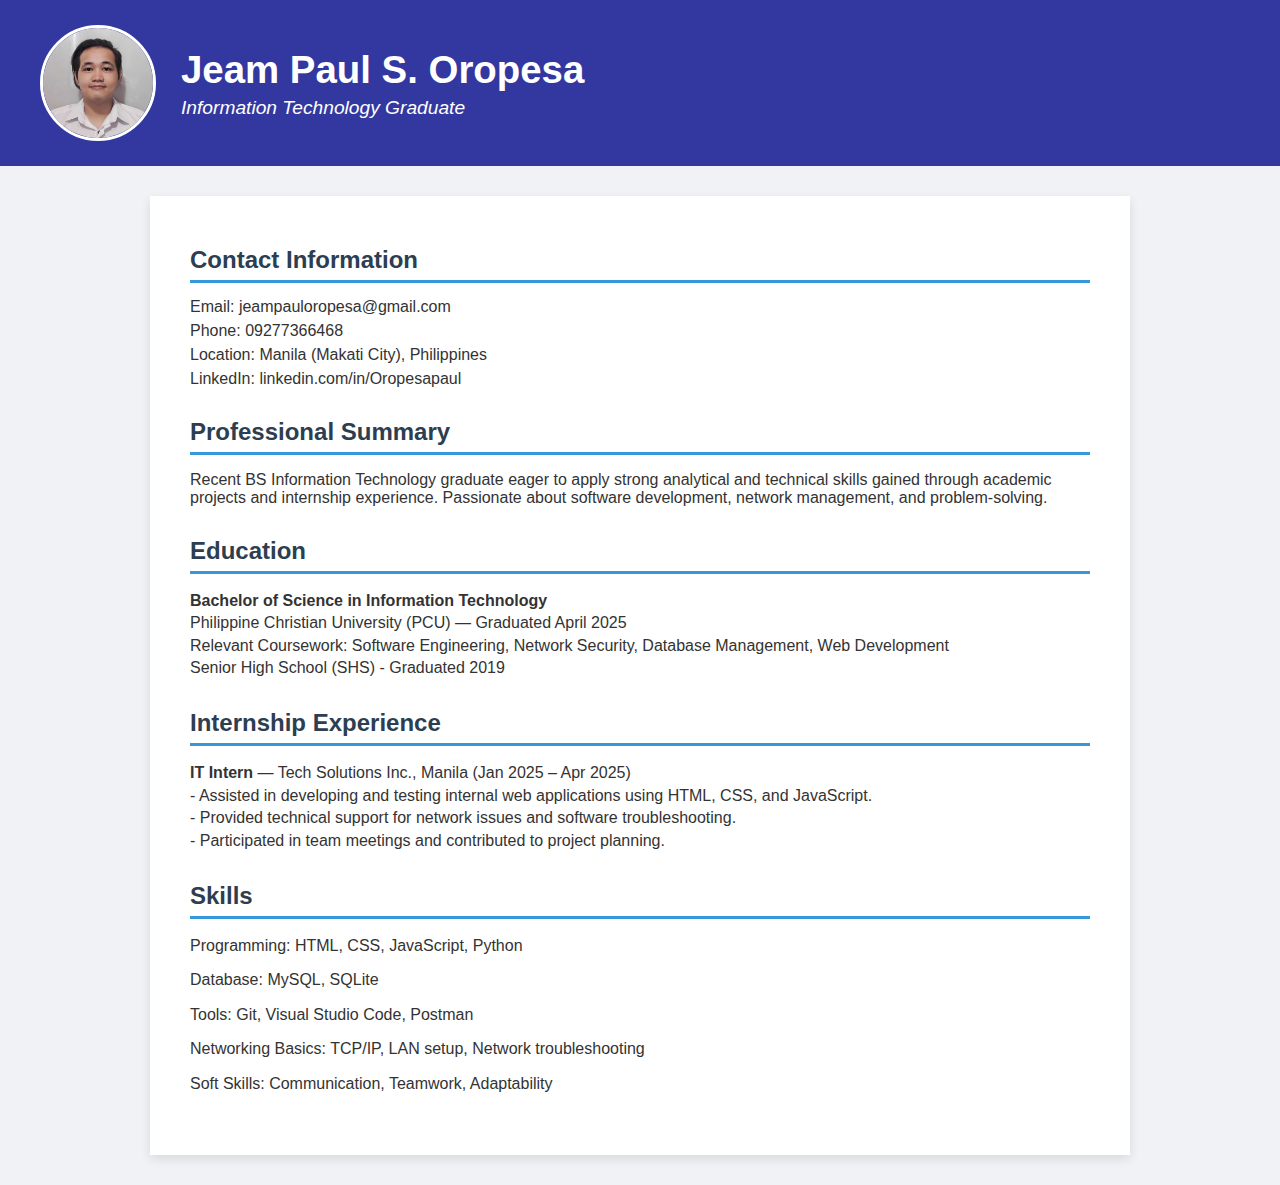
<file: Resume.HTML>
<!DOCTYPE html>
<html lang="en">
<head>
  <meta charset="UTF-8" />
  <meta name="viewport" content="width=device-width, initial-scale=1" />
  <title> Jeam Paul Oropesa - BSIT Graduate Resume</title>
  <style>
    body {
      font-family: 'Argent', Tahoma, Geneva, Verdana, sans-serif;
      background-color: #f0f2f5;
      margin: 0;
      padding: 0;
      color: #333;
    }
    header {
      background-color: #3338A0;
      color: white;
      padding: 25px 40px;
      display: flex;
      align-items: center;
    }
    header img {
      width: 110px;
      height: 110px;
      border-radius: 50%;
      margin-right: 25px;
      border: 3px solid white;
      object-fit: cover;
    }
    header h1 {
      margin: 0;
      font-size: 2.4rem;
    }
    header p {
      margin: 5px 0 0 0;
      font-size: 1.2rem;
      font-style: italic;
    }
    main {
      max-width: 900px;
      background-color: white;
      margin: 30px auto;
      padding: 30px 40px;
      box-shadow: 0 4px 10px rgba(0,0,0,0.1);
    }
    section {
      margin-bottom: 30px;
    }
    h2 {
      color: #2c3e50;
      border-bottom: 3px solid #3498db;
      padding-bottom: 6px;
      margin-bottom: 15px;
    }
    ul {
      list-style: none;
      padding-left: 0;
    }
    li {
      margin-bottom: 12px;
      line-height: 1.4;
    }
    .contact-info p {
      margin: 6px 0;
    }
  </style>
</head>
<body>

  <header>
	<img src="1X1 Pic.jpg" alt="Photo Of the User">
    <div>
      <h1>Jeam Paul S. Oropesa</h1>
      <p>Information Technology Graduate</p>
    </div>
  </header>

  <main>
    <section class="contact-info">
      <h2>Contact Information</h2>
      <p>Email: jeampauloropesa@gmail.com </p>
      <p>Phone: 09277366468</p>
      <p>Location: Manila (Makati City), Philippines</p>
      <p>LinkedIn: linkedin.com/in/Oropesapaul</p>
    </section>

    <section>
      <h2>Professional Summary</h2>
      <p>
        Recent BS Information Technology graduate eager to apply strong analytical and technical skills 
        gained through academic projects and internship experience. Passionate about software development, 
        network management, and problem-solving.
      </p>
    </section>

    <section>
      <h2>Education</h2>
      <ul>
        <li>
          <strong>Bachelor of Science in Information Technology</strong></br>
          Philippine Christian University (PCU) — Graduated April 2025</br>
          Relevant Coursework: Software Engineering, Network Security, Database Management, Web Development</br>
	  Senior High School (SHS) - Graduated 2019
        </li>
      </ul>
    </section>

    <section>
      <h2>Internship Experience</h2>
      <ul>
        <li>
          <strong>IT Intern</strong> — Tech Solutions Inc., Manila (Jan 2025 – Apr 2025)<br />
          - Assisted in developing and testing internal web applications using HTML, CSS, and JavaScript.<br />
          - Provided technical support for network issues and software troubleshooting.<br />
          - Participated in team meetings and contributed to project planning.
        </li>
      </ul>
    </section>

    <section>
      <h2>Skills</h2>
      <ul>
        <li>Programming: HTML, CSS, JavaScript, Python</li>
        <li>Database: MySQL, SQLite</li>
        <li>Tools: Git, Visual Studio Code, Postman</li>
        <li>Networking Basics: TCP/IP, LAN setup, Network troubleshooting</li>
        <li>Soft Skills: Communication, Teamwork, Adaptability</li>
      </ul>
    </section>
  </main>

</body>
</html>
</file>
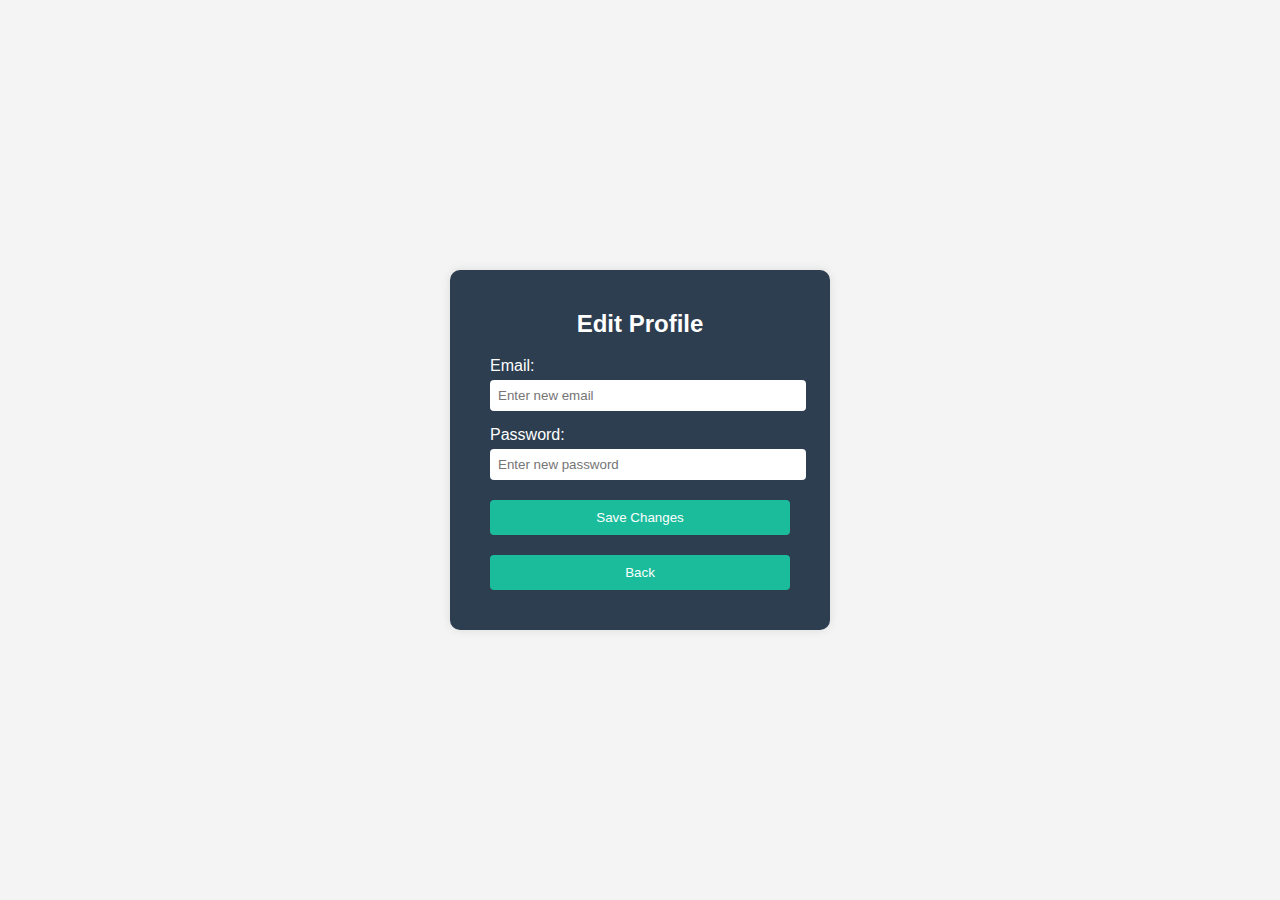
<file: XAMP AND PHP/Edit.html>
<!DOCTYPE html>
<html lang="en">
<head>
  <meta charset="UTF-8">
  <meta name="viewport" content="width=device-width, initial-scale=1.0">
  <title>Edit Profile</title>
  <style>
    body {
      font-family: Arial, sans-serif;
      background: #f4f4f4;
      display: flex;
      justify-content: center;
      align-items: center;
      height: 100vh;
      margin: 0;
    }

    .edit-form {
      background-color: #2c3e50;
      color: white;
      padding: 40px;
      border-radius: 10px;
      width: 300px;
      box-shadow: 0 0 10px rgba(0,0,0,0.1);
      text-align: center;
    }

    .edit-form h2 {
      margin-top: 0;
    }

    .edit-form label {
      display: block;
      margin-top: 15px;
      text-align: left;
    }

    .edit-form input[type="text"],
    .edit-form input[type="password"] {
      width: 100%;
      padding: 8px;
      margin-top: 5px;
      border: none;
      border-radius: 4px;
    }

    .edit-form input[type="submit"],
    .edit-form button {
      background-color: #1abc9c;
      color: white;
      padding: 10px;
      border: none;
      border-radius: 4px;
      margin-top: 20px;
      width: 100%;
      cursor: pointer;
    }

    .edit-form input[type="submit"]:hover,
    .edit-form button:hover {
      background-color: #16a085;
    }
  </style>
</head>
<body>
  <form class="edit-form" onsubmit="saveChanges(); return false;">
    <h2>Edit Profile</h2>

    <label for="email">Email:</label>
    <input type="text" id="email" name="email" placeholder="Enter new email">

    <label for="password">Password:</label>
    <input type="password" id="password" name="password" placeholder="Enter new password">

    <input type="submit" value="Save Changes">

    <!-- Back Button -->
    <button type="button" onclick="history.back()">Back</button>
  </form>

  <script>
    // Load saved data when the page loads
    window.onload = function () {
      const savedEmail = localStorage.getItem("userEmail");
      const savedPassword = localStorage.getItem("userPassword");

      if (savedEmail) document.getElementById("email").value = savedEmail;
      if (savedPassword) document.getElementById("password").value = savedPassword;
    };

    // Save data to localStorage
    function saveChanges() {
      const email = document.getElementById("email").value;
      const password = document.getElementById("password").value;

      localStorage.setItem("userEmail", email);
      localStorage.setItem("userPassword", password);

      alert("Changes saved locally!");
    }
  </script>
</body>
</html>
</file>
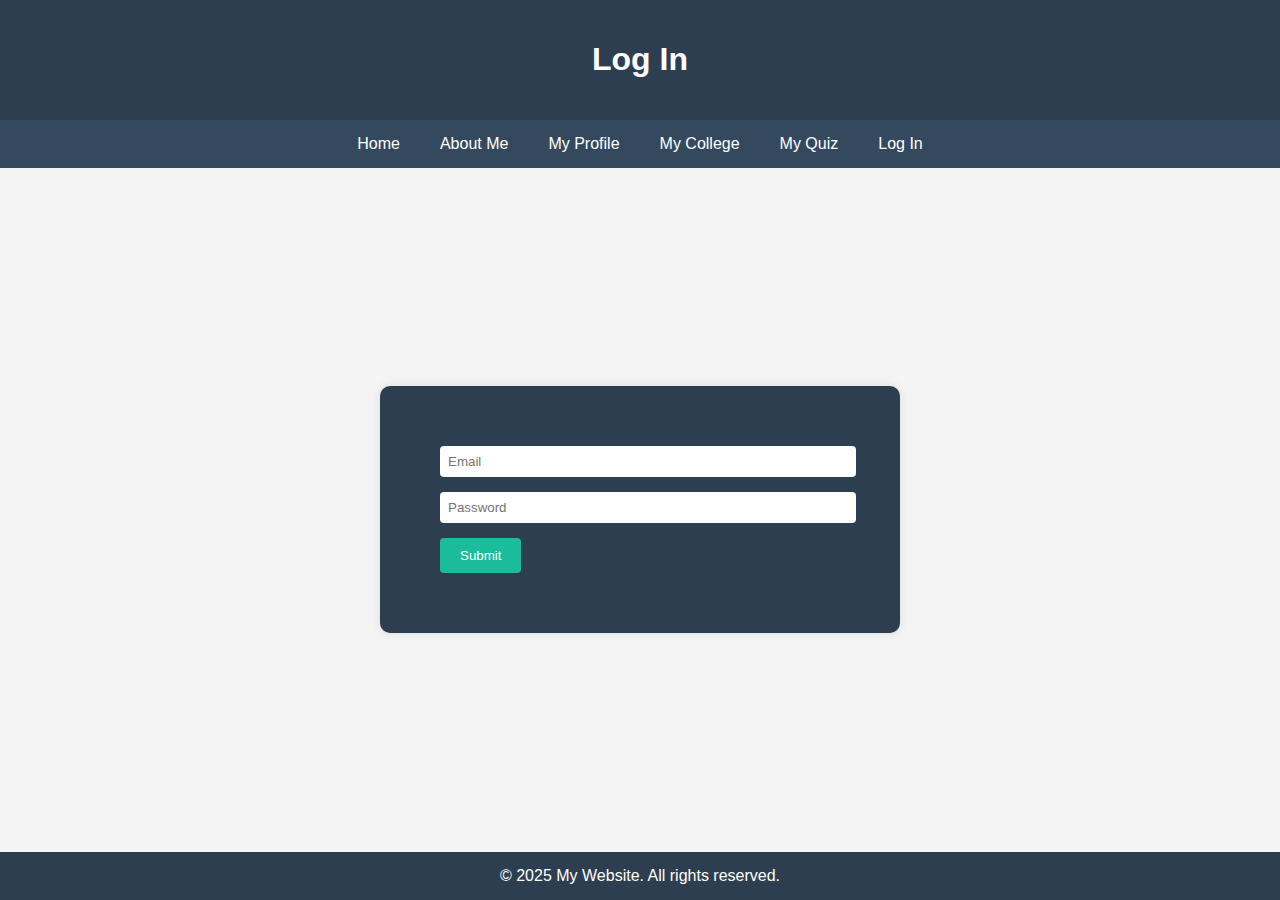
<file: XAMP AND PHP/Log in.html>
<!DOCTYPE html>
<html lang="en">
<head>
  <meta charset="UTF-8" />
  <meta name="viewport" content="width=device-width, initial-scale=1.0"/>
  <title>My Website</title>
  <style>
    body {
      margin: 0;
      font-family: Arial, sans-serif;
      background: #f4f4f4;
      display: flex;
      flex-direction: column;
      min-height: 100vh;
    }

    header {
      background-color: #2c3e50;
      color: white;
      padding: 20px 40px;
      text-align: center;
    }

    nav {
      display: flex;
      justify-content: center;
      background: #34495e;
    }

    nav a {
      color: white;
      text-decoration: none;
      padding: 15px 20px;
      display: inline-block;
    }

    nav a:hover {
      background-color: #2c3e50;
    }

    .hero {
      display: flex;
      flex-direction: column;
      align-items: center;
      justify-content: center;
      padding: 100px 20px;
      background: url('https://source.unsplash.com/1600x900/?nature,technology') no-repeat center center/cover;
      color: white;
      text-align: center;
    }

    .hero h1 {
      font-size: 3em;
      margin-bottom: 10px;
    }

    .hero p {
      font-size: 1.5em;
      max-width: 600px;
    }

      main {
      flex: 1;
      display: flex;
      justify-content: center;
      align-items: center;
      padding: 40px 20px;
    }

    .info-box {
     background-color: #2c3e50;
     padding: 60px;
     border-radius: 10px;
     color: white;
     width: 400px; /* increased from 300px to 400px */
     box-shadow: 0 0 10px rgba(0, 0, 0, 0.1);
    }
 
    }

    .info-box h2 {
      margin-top: 0;
    }

    .info-box p {
      margin: 10px 0;
    }

    label {
      display: block;
      margin-bottom: 5px;
    }

    input[type="text"],
    input[type="password"] {
      width: 100%;
      padding: 8px;
      margin-bottom: 15px;
      border: none;
      border-radius: 4px;
    }

    input[type="submit"] {
      background-color: #1abc9c;
      color: white;
      padding: 10px 20px;
      border: none;
      border-radius: 4px;
      cursor: pointer;
    }

    input[type="submit"]:hover {
      background-color: #16a085;
    }

    footer {
      background-color: #2c3e50;
      color: white;
      text-align: center;
      padding: 15px;
    }
  </style>
</head>
<body>
  <header>
    <h1>Log In</h1>
  </header>

  <nav>
    <a href="Front page.html">Home</a>
    <a href="About Me.html">About Me</a>
    <a href="My profile.html">My Profile</a>
    <a href="My College.html">My College</a>
    <a href="Quiz.html">My Quiz</a>
    <a href="Log in.html">Log In</a>
  </nav>

  <main>
    <div class="info-box">
      <form action="/action_page.php">

        <input type="text" id="Gmail" name="Gmail" placeholder="Email" required>

        <input type="password" id="password" name="password" placeholder="Password"required>

        <input type="submit" value="Submit">
      </form>
    </div>
  </main>

  <footer>
    &copy; 2025 My Website. All rights reserved.
  </footer>
</body>
</html>
</file>
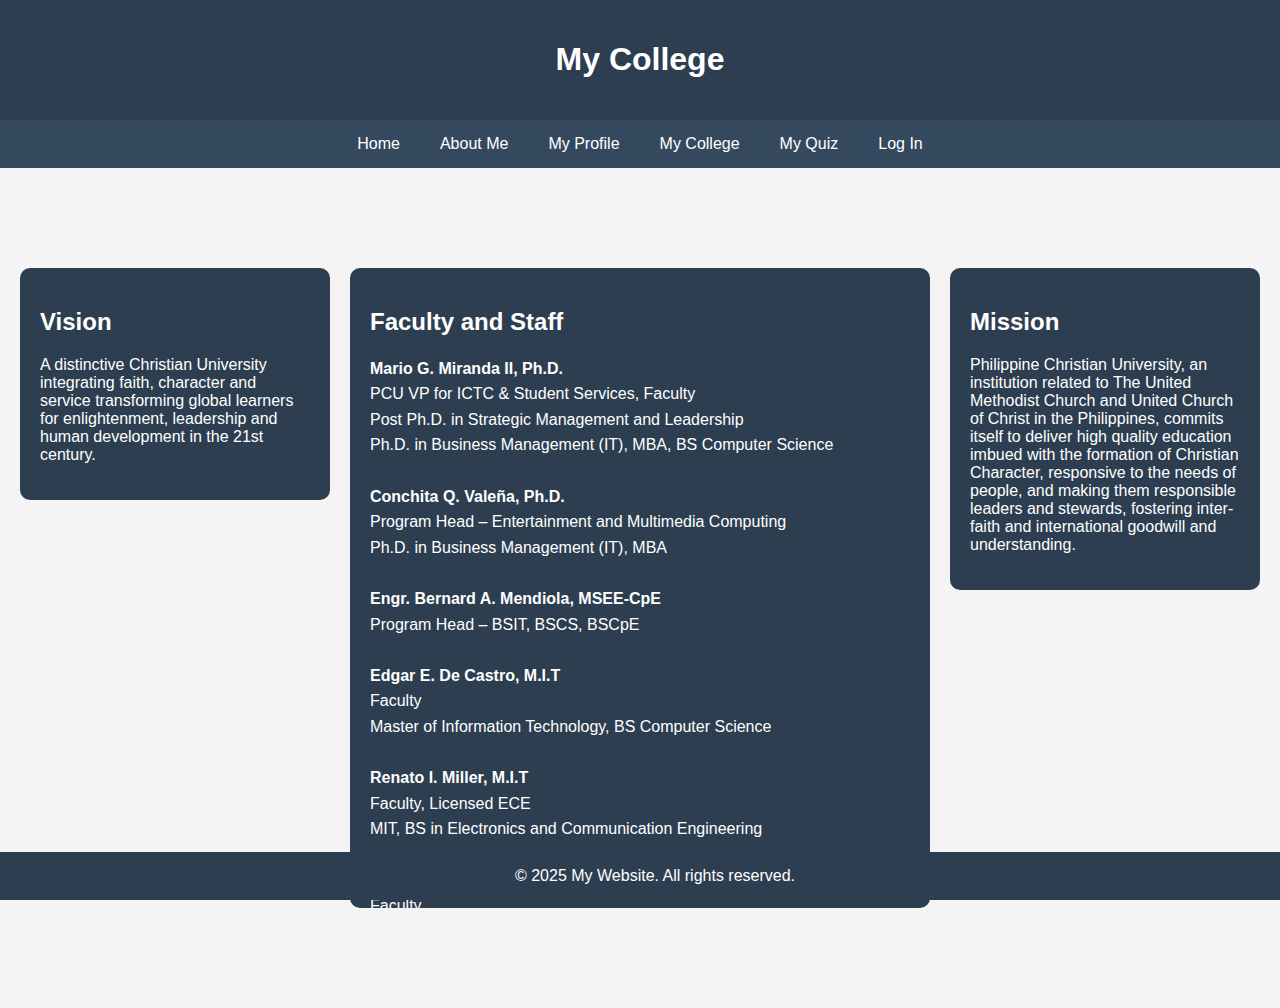
<file: XAMP AND PHP/My College.html>
<!DOCTYPE html>
<html lang="en">
<head>
  <meta charset="UTF-8" />
  <meta name="viewport" content="width=device-width, initial-scale=1.0"/>
  <title>My College</title>
  <style>
    body {
      margin: 0;
      font-family: Arial, sans-serif;
      background: #f4f4f4;
    }

    header {
      background-color: #2c3e50;
      color: white;
      padding: 20px 40px;
      text-align: center;
    }

    nav {
      display: flex;
      justify-content: center;
      background: #34495e;
    }

    nav a {
      color: white;
      text-decoration: none;
      padding: 15px 20px;
      display: inline-block;
    }

    nav a:hover {
      background-color: #2c3e50;
    }

    .hero {
      display: flex;
      flex-direction: row;
      align-items: flex-start;
      justify-content: space-between;
      padding: 100px 20px;
      background: url('https://source.unsplash.com/1600x900/?nature,technology') no-repeat center center/cover;
      color: white;
      gap: 20px;
    }

    .info-box {
      background-color:#2c3e50;
      padding: 20px;
      border-radius: 10px;
      max-height: 600px;
      overflow-y: auto;
      flex: 1;
    }

    .faculty-list {
      line-height: 1.6;
    }

    footer {
      background-color: #2c3e50;
      color: white;
      text-align: center;
      padding: 15px;
      position: fixed;
      width: 100%;
      bottom: 0;
    }
  </style>
</head>
<body>
  <header>
    <h1>My College</h1>
  </header>

  <nav>
    <a href="Front page.html">Home</a>
    <a href="About Me.html">About Me</a>
    <a href="My profile.html">My Profile</a>
    <a href="My College.html">My College</a>
    <a href="Quiz.html">My Quiz</a>
    <a href="Log in.html">Log In</a>
  </nav>

  <section class="hero">
    <div class="info-box">
      <h2>Vision</h2>
      <p>
        A distinctive Christian University integrating faith, character and service
        transforming global learners for enlightenment, leadership and human development in the 21st century.
      </p>
    </div>

    <div class="info-box" style="flex: 2;">
      <h2>Faculty and Staff</h2>
      <div class="faculty-list">
        <strong>Mario G. Miranda II, Ph.D.</strong><br>
        PCU VP for ICTC & Student Services, Faculty<br>
        Post Ph.D. in Strategic Management and Leadership<br>
        Ph.D. in Business Management (IT), MBA, BS Computer Science<br><br>

        <strong>Conchita Q. Valeña, Ph.D.</strong><br>
        Program Head – Entertainment and Multimedia Computing<br>
        Ph.D. in Business Management (IT), MBA<br><br>

        <strong>Engr. Bernard A. Mendiola, MSEE-CpE</strong><br>
        Program Head – BSIT, BSCS, BSCpE<br><br>

        <strong>Edgar E. De Castro, M.I.T</strong><br>
        Faculty<br>
        Master of Information Technology, BS Computer Science<br><br>

        <strong>Renato I. Miller, M.I.T</strong><br>
        Faculty, Licensed ECE<br>
        MIT, BS in Electronics and Communication Engineering<br><br>

        <strong>Michelle B. Ramos, Ph.D.</strong><br>
        Faculty<br>
        Ph.D. in Business Management (IT), MIT, BSCS<br><br>

        <strong>Rachel J. Vergara, MIT</strong><br>
        Faculty<br>
        BSIT – Universidad de Manila (2019), MIT<br><br>

        <strong>John Joshua E. Mendoza, M.I.T</strong><br>
        Faculty<br>
        MIT Major in Software Development<br><br>

        <strong>Rhayz Steven Kyle P. Bautista, M.I.T</strong><br>
        Faculty<br>
        MIT – Major in Software Development<br><br>

        <strong>Vincent Oliver G. Cheng, MACA</strong><br>
        Part-Time Faculty<br>
        MA in Communication (Applied Media Studies), BA in Multimedia Arts<br><br>

        <strong>Ara Katrina Q. Valeña</strong><br>
        Part-Time Faculty<br>
        BA in Interior Design, Assumption College (2010)<br><br>

        <strong>Karlo Ben A. Balino</strong><br>
        Part-Time Faculty<br><br>

        <strong>Julius P. Claour</strong><br>
        Part-Time Faculty<br><br>

        <strong>Tristan Jay P. Calaguas</strong><br>
        Part-Time Faculty<br><br>

        <strong>Glen Paul D. Choco, MIT</strong><br>
        Part-Time Faculty<br><br>

        <strong>Mark Lawrence G. Garcia, MIT</strong><br>
        Part-Time Faculty<br><br>

        <strong>Camille Magsalin</strong><br>
        Part-Time Faculty<br><br>

        <strong>Ma. Jackielyn Orbino</strong><br>
        Part-Time Faculty<br><br>

        <strong>Arvin Patani</strong><br>
        Part-Time Faculty<br><br>

        <strong>Bernabe Cabuhayan</strong><br>
        Part-Time Faculty<br><br>

        <strong>Paul Pineda</strong><br>
        Part-Time Faculty<br><br>

        <strong>Roman Villones</strong><br>
        Part-Time Faculty<br><br>
      </div>
    </div>

    <div class="info-box">
      <h2>Mission</h2>
      <p>
        Philippine Christian University, an institution related to The United Methodist Church and United Church of Christ in the Philippines, commits itself to deliver high quality education imbued with the formation of Christian Character, responsive to the needs of people, and making them responsible leaders and stewards, fostering inter-faith and international goodwill and understanding.
      </p>
    </div>
  </section>

  <footer>
    &copy; 2025 My Website. All rights reserved.
  </footer>
</body>
</html>
</file>
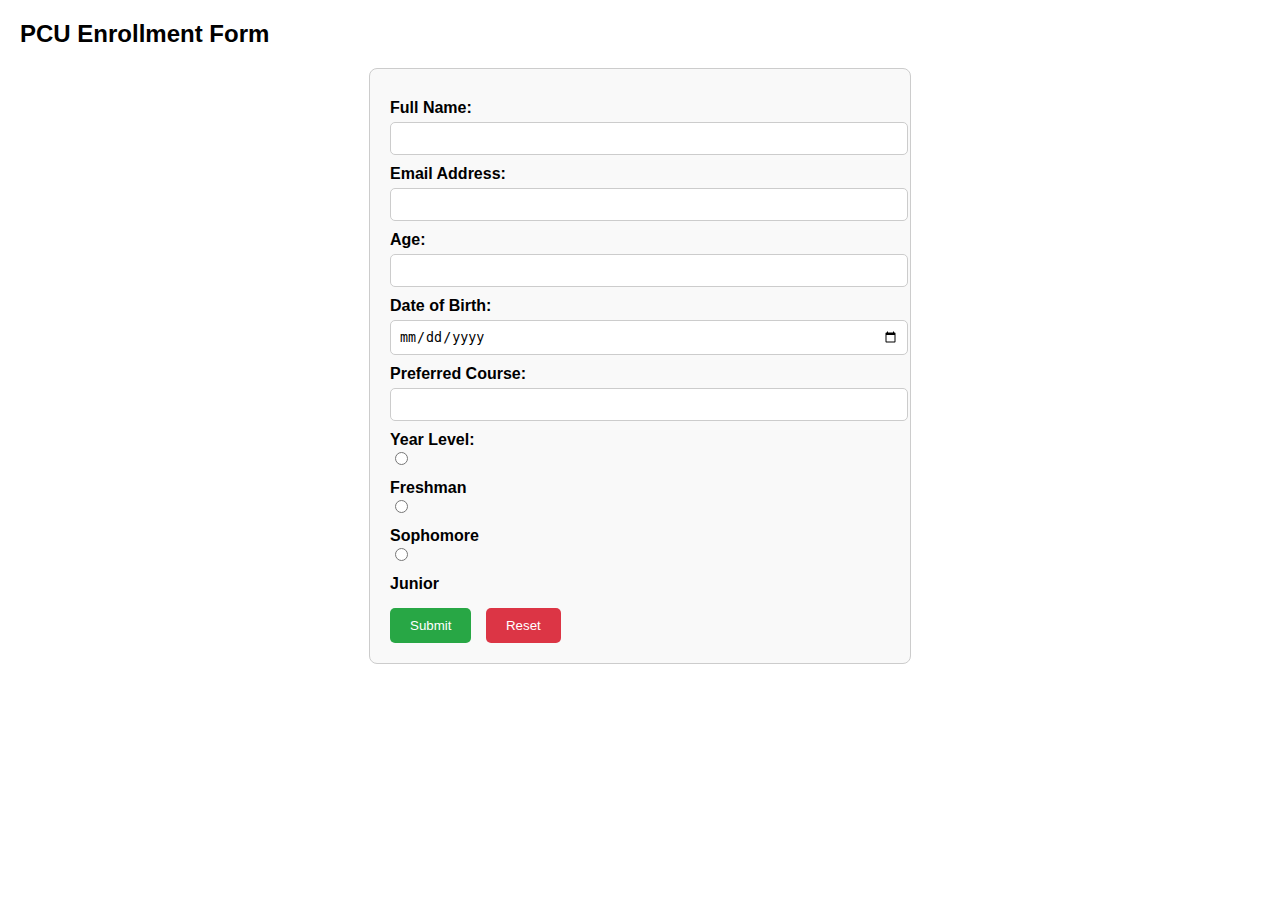
<file: XAMP AND PHP/PCU Enrollment.HTML>
<!DOCTYPE html>
<html lang="en">
<head>
  <meta charset="UTF-8">
  <meta name="viewport" content="width=device-width, initial-scale=1.0">
  <title>PCU Enrollment Form</title>
  <style>
    body {
      font-family: Arial, sans-serif;
      margin: 20px;
    }
    form {
      max-width: 500px;
      margin: auto;
      padding: 20px;
      border: 1px solid #ccc;
      border-radius: 8px;
      background-color: #f9f9f9;
    }
    label {
      display: block;
      margin-top: 10px;
      font-weight: bold;
    }
    input[type="text"],
    input[type="email"],
    input[type="number"],
    input[type="date"] {
      width: 100%;
      padding: 8px;
      margin-top: 5px;
      border: 1px solid #ccc;
      border-radius: 5px;
    }
    .buttons {
      margin-top: 15px;
    }
    .buttons input {
      padding: 10px 20px;
      margin-right: 10px;
      border: none;
      border-radius: 5px;
      cursor: pointer;
    }
    .submit {
      background-color: #28a745;
      color: white;
    }
    .reset {
      background-color: #dc3545;
      color: white;
    }
  </style>
</head>
<body>
  <h2>PCU Enrollment Form</h2>
  <form>
    <!-- Five (5) Text Fields -->
    <label for="fullname">Full Name:</label>
    <input type="text" id="fullname" name="fullname" required>

    <label for="email">Email Address:</label>
    <input type="email" id="email" name="email" required>

    <label for="age">Age:</label>
    <input type="number" id="age" name="age" required>

    <label for="dob">Date of Birth:</label>
    <input type="date" id="dob" name="dob">

    <label for="course">Preferred Course:</label>
    <input type="text" id="course" name="course">

    <!-- Three (3) Radio Buttons -->
    <label>Year Level:</label>
    <input type="radio" id="freshman" name="year" value="Freshman">
    <label for="freshman">Freshman</label>
    <input type="radio" id="sophomore" name="year" value="Sophomore">
    <label for="sophomore">Sophomore</label>
    <input type="radio" id="junior" name="year" value="Junior">
    <label for="junior">Junior</label>

    <!-- Buttons -->
    <div class="buttons">
      <input type="submit" value="Submit" class="submit">
      <input type="reset" value="Reset" class="reset">
    </div>
  </form>
</body>
</html>
</file>
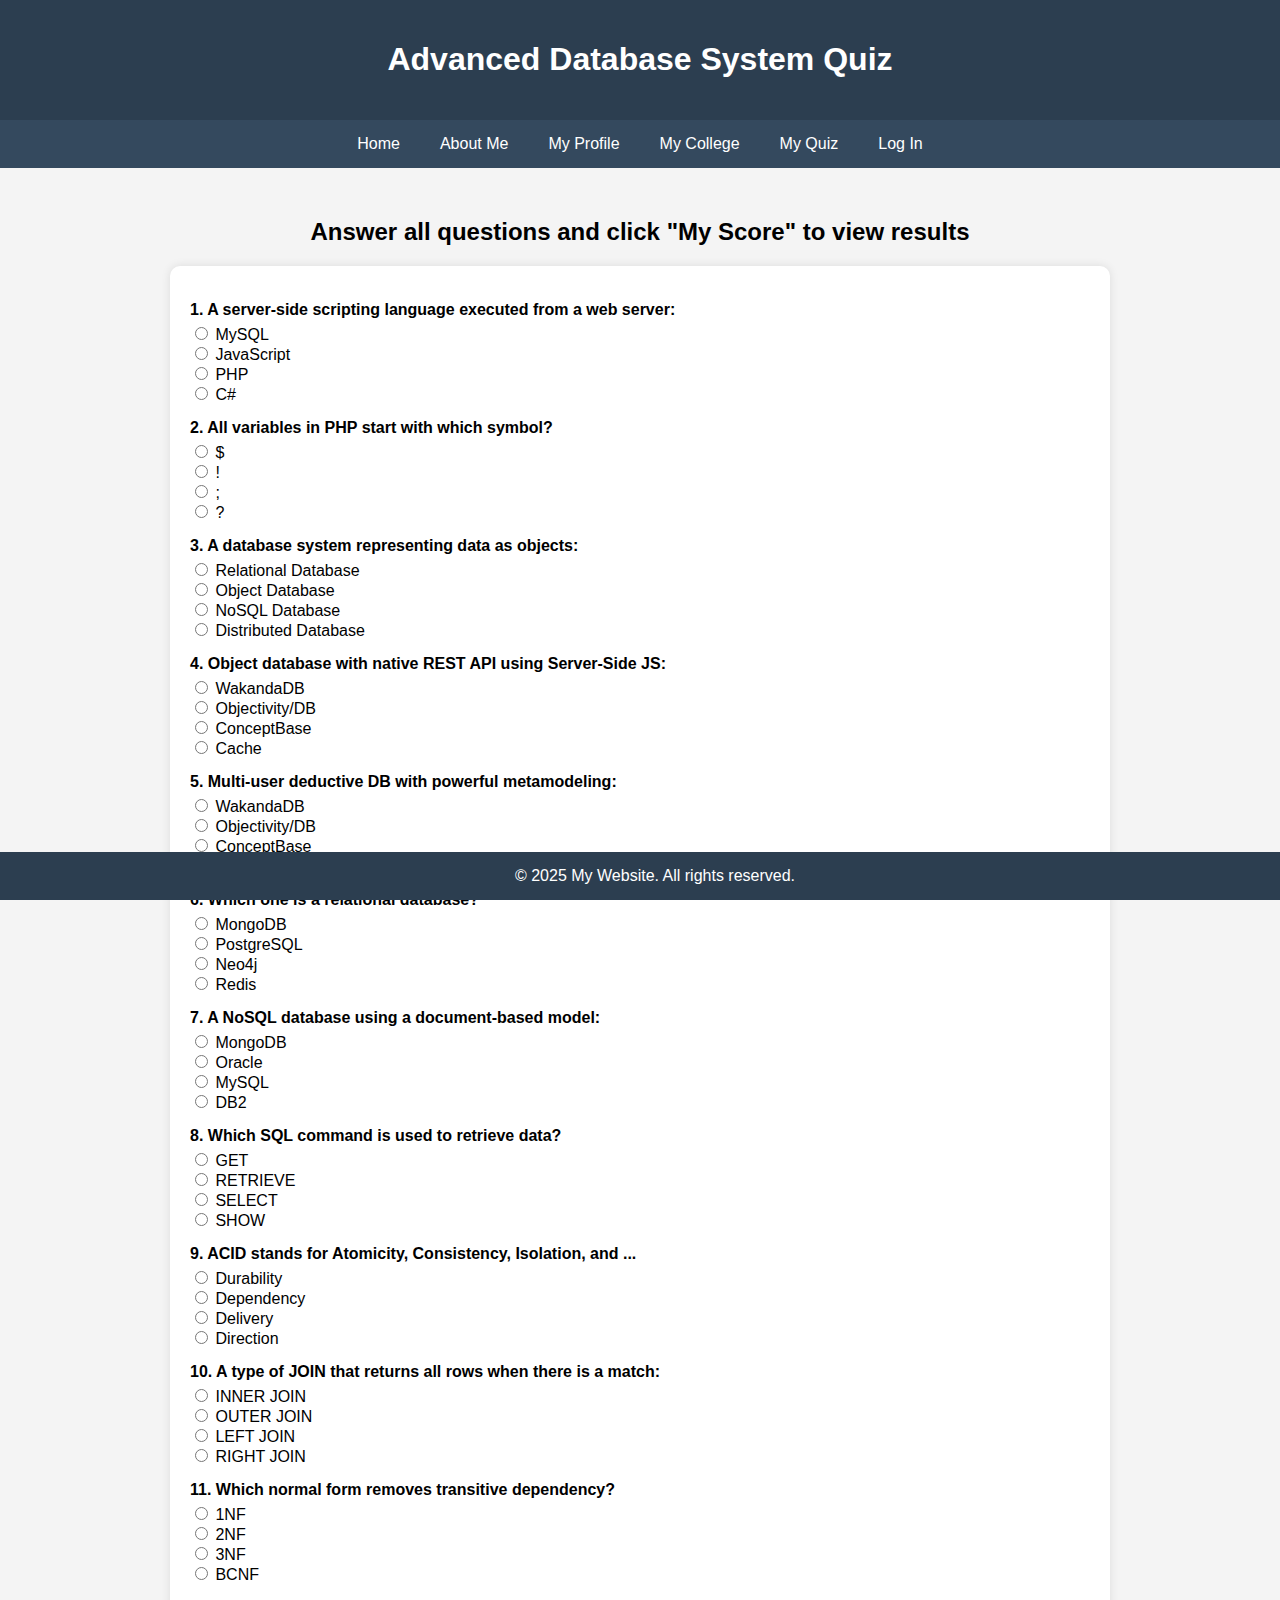
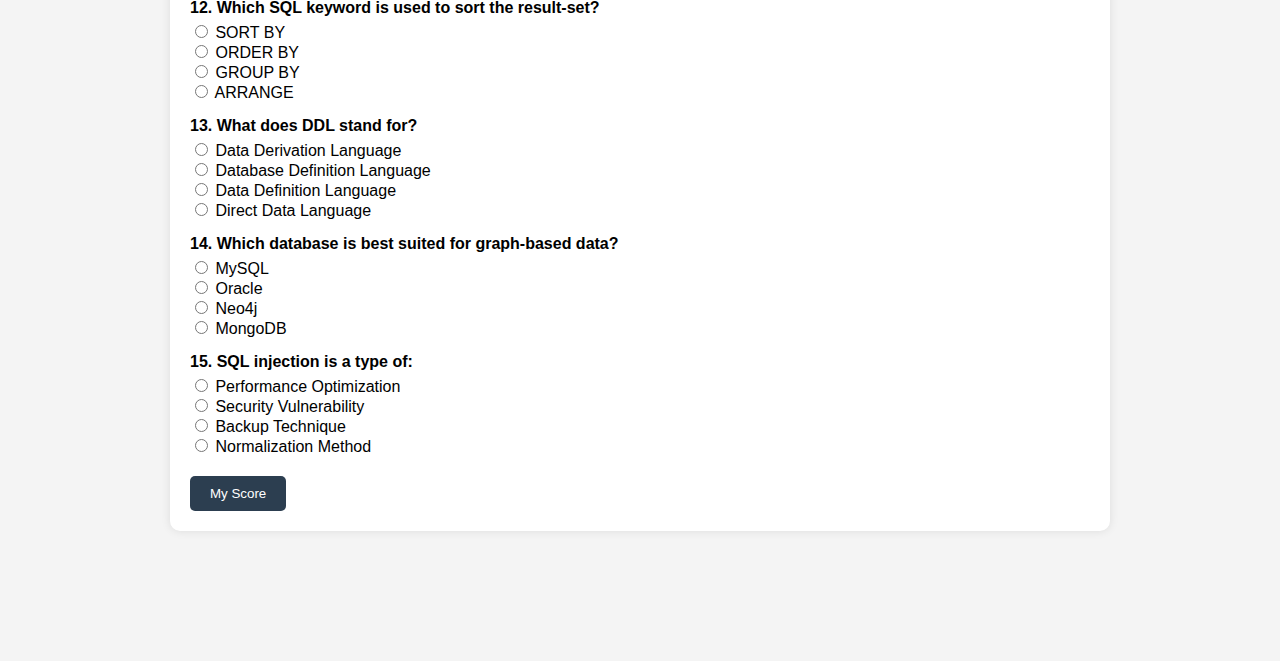
<file: XAMP AND PHP/Quiz.html>
<!DOCTYPE html>
<html lang="en">
<head>
  <meta charset="UTF-8" />
  <meta name="viewport" content="width=device-width, initial-scale=1.0"/>
  <title>Advanced Database Quiz</title>
  <style>
    body {
      margin: 0;
      font-family: Arial, sans-serif;
      background: #f4f4f4;
      padding-bottom: 100px;
    }

    header {
      background-color: #2c3e50;
      color: white;
      padding: 20px 40px;
      text-align: center;
    }

    nav {
      display: flex;
      justify-content: center;
      background: #34495e;
    }

    nav a {
      color: white;
      text-decoration: none;
      padding: 15px 20px;
      display: inline-block;
    }

    nav a:hover {
      background-color: #2c3e50;
    }

    main {
      padding: 30px;
    }

    h1, h2 {
      text-align: center;
    }

    form {
      background-color: white;
      padding: 20px;
      border-radius: 10px;
      max-width: 900px;
      margin: auto;
      box-shadow: 0px 0px 10px rgba(0,0,0,0.1);
    }

    p {
      margin: 15px 0 5px;
    }

    input[type="submit"] {
      margin-top: 20px;
      padding: 10px 20px;
      background-color: #2c3e50;
      color: white;
      border: none;
      border-radius: 5px;
      cursor: pointer;
    }

    input[type="submit"]:hover {
      background-color: #34495e;
    }

    footer {
      background-color: #2c3e50;
      color: white;
      text-align: center;
      padding: 15px;
      position: fixed;
      width: 100%;
      bottom: 0;
    }
  </style>
</head>
<body>

<header>
  <h1>Advanced Database System Quiz</h1>
</header>

<nav>
  <a href="Front page.html">Home</a>
  <a href="About Me.html">About Me</a>
  <a href="My profile.html">My Profile</a>
  <a href="My College.html">My College</a>
  <a href="Quiz.html">My Quiz</a>
  <a href="Log in.html">Log In</a>
</nav>

<main>
  <h2>Answer all questions and click "My Score" to view results</h2>

  <form action="Answers.php" method="GET">
    <p><b>1. A server-side scripting language executed from a web server:</b></p>
    <input type="radio" name="q1" value="A"/> MySQL<br>
    <input type="radio" name="q1" value="B"/> JavaScript<br>
    <input type="radio" name="q1" value="C"/> PHP<br>
    <input type="radio" name="q1" value="D"/> C#<br>

    <p><b>2. All variables in PHP start with which symbol?</b></p>
    <input type="radio" name="q2" value="A"/> $<br>
    <input type="radio" name="q2" value="B"/> !<br>
    <input type="radio" name="q2" value="C"/> ;<br>
    <input type="radio" name="q2" value="D"/> ?<br>

    <p><b>3. A database system representing data as objects:</b></p>
    <input type="radio" name="q3" value="A"/> Relational Database<br>
    <input type="radio" name="q3" value="B"/> Object Database<br>
    <input type="radio" name="q3" value="C"/> NoSQL Database<br>
    <input type="radio" name="q3" value="D"/> Distributed Database<br>

    <p><b>4. Object database with native REST API using Server-Side JS:</b></p>
    <input type="radio" name="q4" value="A"/> WakandaDB<br>
    <input type="radio" name="q4" value="B"/> Objectivity/DB<br>
    <input type="radio" name="q4" value="C"/> ConceptBase<br>
    <input type="radio" name="q4" value="D"/> Cache<br>

    <p><b>5. Multi-user deductive DB with powerful metamodeling:</b></p>
    <input type="radio" name="q5" value="A"/> WakandaDB<br>
    <input type="radio" name="q5" value="B"/> Objectivity/DB<br>
    <input type="radio" name="q5" value="C"/> ConceptBase<br>
    <input type="radio" name="q5" value="D"/> Cache<br>

    <p><b>6. Which one is a relational database?</b></p>
    <input type="radio" name="q6" value="A"/> MongoDB<br>
    <input type="radio" name="q6" value="B"/> PostgreSQL<br>
    <input type="radio" name="q6" value="C"/> Neo4j<br>
    <input type="radio" name="q6" value="D"/> Redis<br>

    <p><b>7. A NoSQL database using a document-based model:</b></p>
    <input type="radio" name="q7" value="A"/> MongoDB<br>
    <input type="radio" name="q7" value="B"/> Oracle<br>
    <input type="radio" name="q7" value="C"/> MySQL<br>
    <input type="radio" name="q7" value="D"/> DB2<br>

    <p><b>8. Which SQL command is used to retrieve data?</b></p>
    <input type="radio" name="q8" value="A"/> GET<br>
    <input type="radio" name="q8" value="B"/> RETRIEVE<br>
    <input type="radio" name="q8" value="C"/> SELECT<br>
    <input type="radio" name="q8" value="D"/> SHOW<br>

    <p><b>9. ACID stands for Atomicity, Consistency, Isolation, and ...</b></p>
    <input type="radio" name="q9" value="A"/> Durability<br>
    <input type="radio" name="q9" value="B"/> Dependency<br>
    <input type="radio" name="q9" value="C"/> Delivery<br>
    <input type="radio" name="q9" value="D"/> Direction<br>

    <p><b>10. A type of JOIN that returns all rows when there is a match:</b></p>
    <input type="radio" name="q10" value="A"/> INNER JOIN<br>
    <input type="radio" name="q10" value="B"/> OUTER JOIN<br>
    <input type="radio" name="q10" value="C"/> LEFT JOIN<br>
    <input type="radio" name="q10" value="D"/> RIGHT JOIN<br>

    <p><b>11. Which normal form removes transitive dependency?</b></p>
    <input type="radio" name="q11" value="A"/> 1NF<br>
    <input type="radio" name="q11" value="B"/> 2NF<br>
    <input type="radio" name="q11" value="C"/> 3NF<br>
    <input type="radio" name="q11" value="D"/> BCNF<br>

    <p><b>12. Which SQL keyword is used to sort the result-set?</b></p>
    <input type="radio" name="q12" value="A"/> SORT BY<br>
    <input type="radio" name="q12" value="B"/> ORDER BY<br>
    <input type="radio" name="q12" value="C"/> GROUP BY<br>
    <input type="radio" name="q12" value="D"/> ARRANGE<br>

    <p><b>13. What does DDL stand for?</b></p>
    <input type="radio" name="q13" value="A"/> Data Derivation Language<br>
    <input type="radio" name="q13" value="B"/> Database Definition Language<br>
    <input type="radio" name="q13" value="C"/> Data Definition Language<br>
    <input type="radio" name="q13" value="D"/> Direct Data Language<br>

    <p><b>14. Which database is best suited for graph-based data?</b></p>
    <input type="radio" name="q14" value="A"/> MySQL<br>
    <input type="radio" name="q14" value="B"/> Oracle<br>
    <input type="radio" name="q14" value="C"/> Neo4j<br>
    <input type="radio" name="q14" value="D"/> MongoDB<br>

    <p><b>15. SQL injection is a type of:</b></p>
    <input type="radio" name="q15" value="A"/> Performance Optimization<br>
    <input type="radio" name="q15" value="B"/> Security Vulnerability<br>
    <input type="radio" name="q15" value="C"/> Backup Technique<br>
    <input type="radio" name="q15" value="D"/> Normalization Method<br>

    <input type="submit" value="My Score">
  </form>
</main>

<footer>
  &copy; 2025 My Website. All rights reserved.
</footer>
</body>
</html>
</file>
